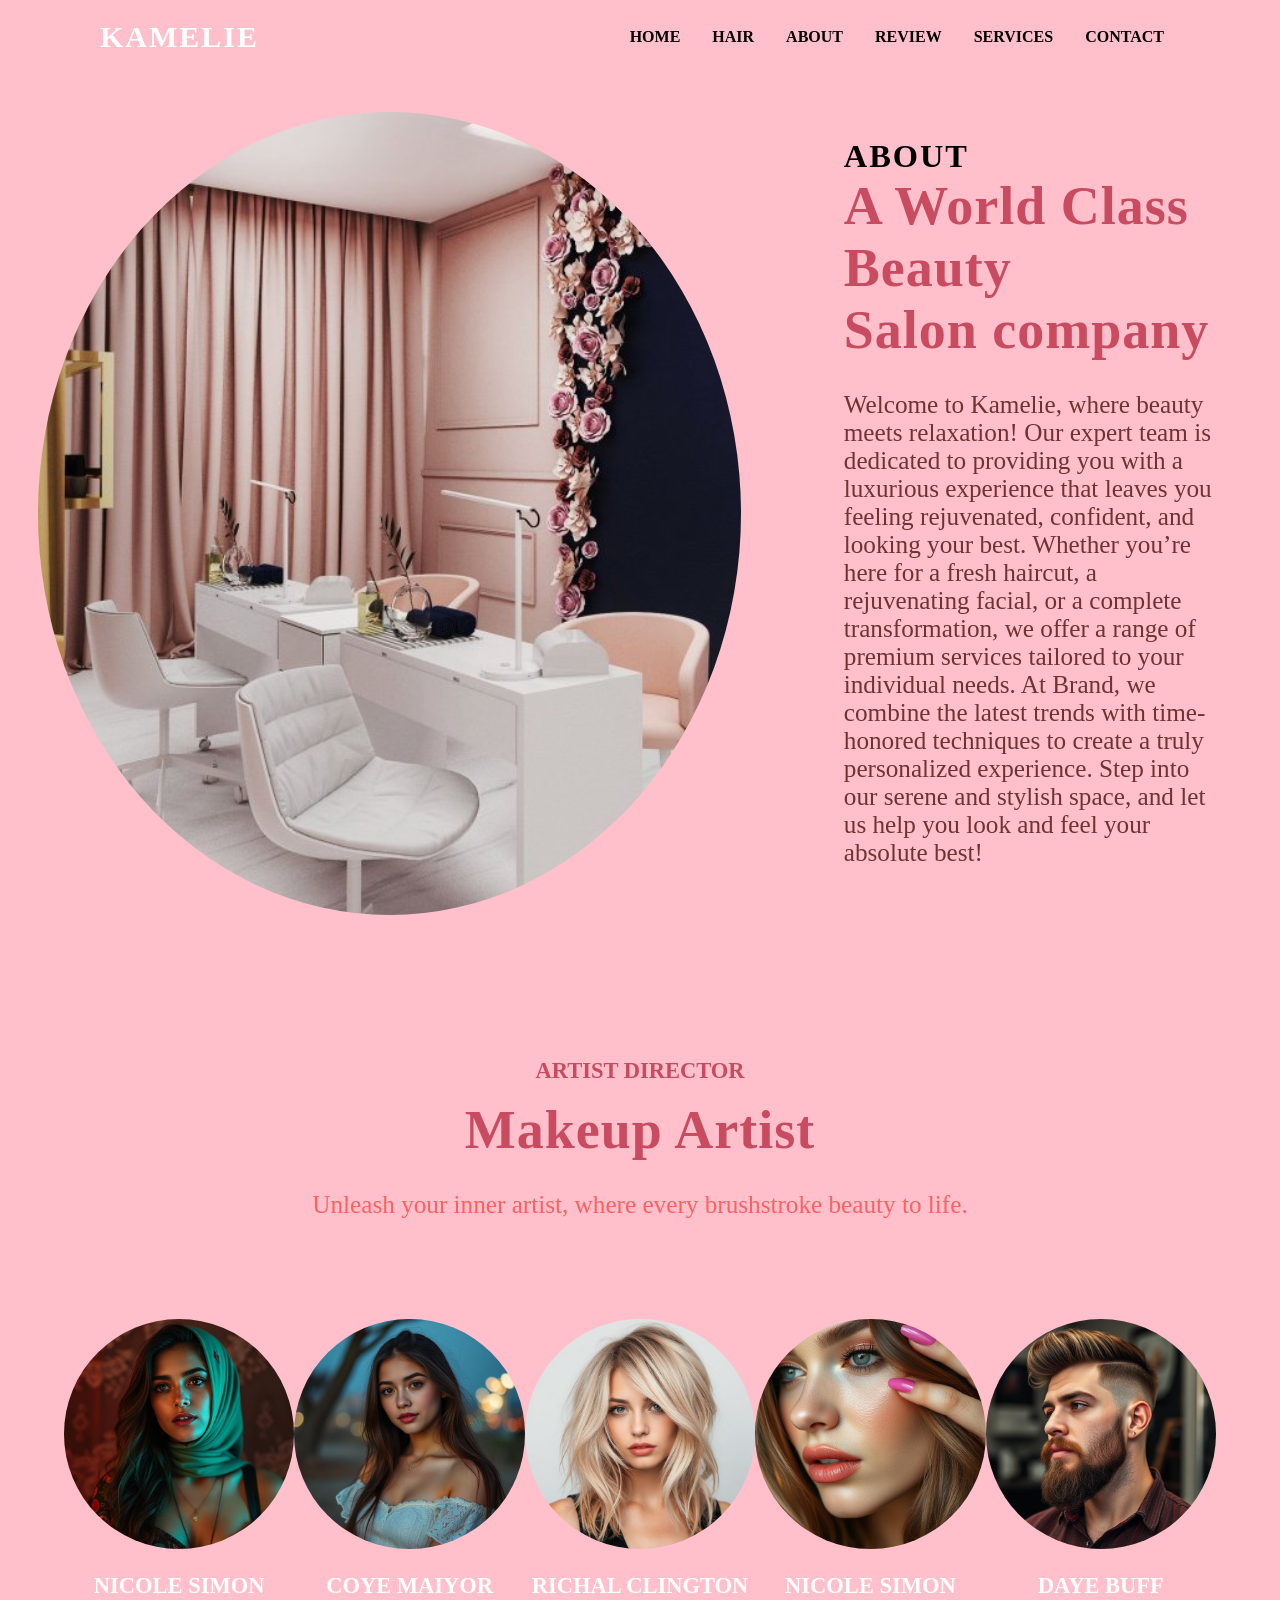
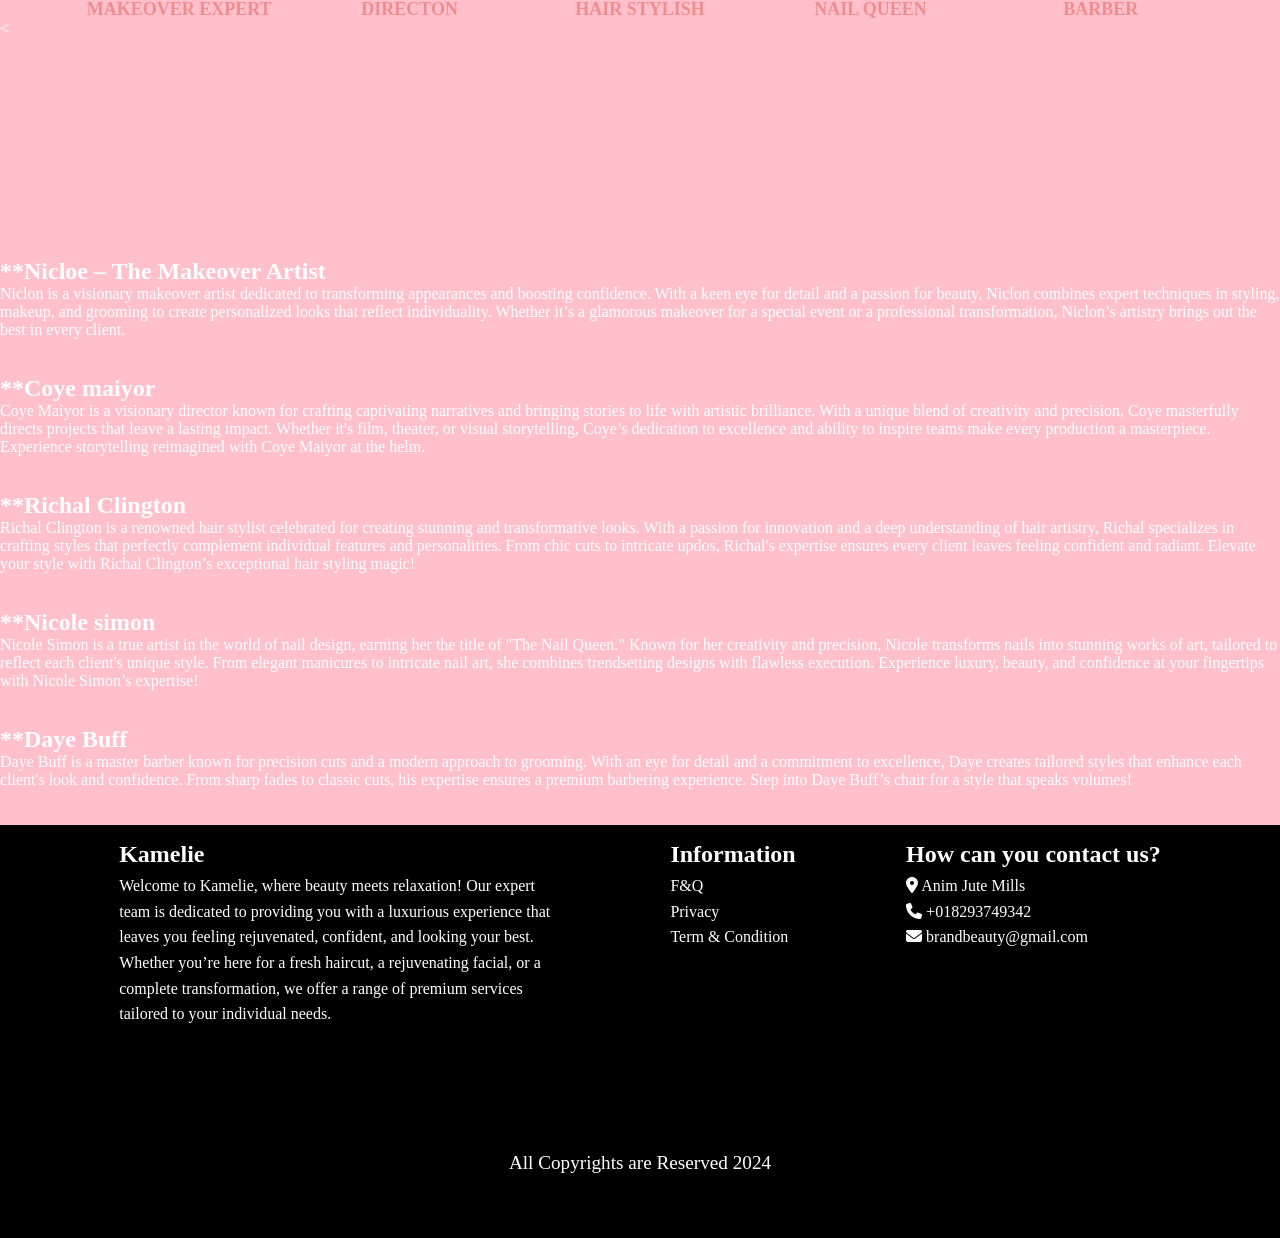
<file: about.html>
<!DOCTYPE html>
<html lang="en">

<head>
    <meta charset="UTF-8">
    <meta name="viewport" content="width=device-width, initial-scale=1.0">
    <title>About</title>
    <link rel="stylesheet" href="about.css">
    <link rel="stylesheet" href="https://cdnjs.cloudflare.com/ajax/libs/font-awesome/6.7.0/css/all.min.css">
</head>

<body>
    <main>
        <header>
            <div id="fixed">
                <a href="#" class="brand">Kamelie</a>
                <div class="menu">
                    <div class="btn">
                        <i class="fas fa-times close-btn"></i>
                    </div>
                    <a class="#" href="index.html">HOME</a>
                    <a class="#" href="hair.html">HAIR</a>
                 <a class="#" href="about.html">ABOUT</a>
                <a class="#" href="Gallery.html">REVIEW</a>
                <a class="#" href="service.html">SERVICES</a>
                 <a class="#" href="contact.html">CONTACT</a>

                </div>
                <div class="btn">
                    <i class="fas fa-bars menu-btn"></i>
                </div>
            </div>
        </header>

        <section>

            <div id="container">

                <!-- <div id="ab">About</div> -->

                <div id="about">
                    <div id="img_sec">
                        <img id="hair_style" src="iner.png" alt="hair-stylist">
                    </div>
                    <div id="text_sec">
                        <h3>About</h3>
                        <h1>A World Class Beauty <br>Salon company</h1>
                        <p>Welcome to Kamelie, where beauty meets relaxation! Our expert team is dedicated to providing
                             you with a luxurious experience that leaves you feeling rejuvenated, confident, and looking your best. 
                             Whether you’re here for a fresh haircut, a rejuvenating facial, or a complete transformation, 
                             we offer a range of premium services tailored to your individual needs. At Brand,
                              we combine the latest trends with time-honored techniques to create a truly personalized experience. 
                              Step into our serene and stylish space, and let us help you look and feel your absolute best!</p>
    
                    </div>
                </div>

                <div id="artist">
                    <div class="text_section">
                        <h3>Artist Director</h3>
                        <h1>Makeup Artist</h1>
                        <p>Unleash your inner artist, where every brushstroke beauty to life.</p>
                    </div>
                    <div class="img_section">
                        <div class="inner">
                            <img src="makeover.png" alt="">
                            <h1>Nicole simon</h1>
                            <h3>Makeover expert</h3>
                        </div>
                        <div class="inner">
                            <img src="dir.png" alt="">
                            <h1>Coye maiyor</h1>
                            <h3>Directon</h3>
                        </div>
                        <div class="inner">
                            <img src="hr.png" alt="">
                            <h1>Richal Clington</h1>
                            <h3>Hair stylish</h3>
                        </div>
                        <div class="inner">
                            <img src="nail.png" alt="">
                            <h1>Nicole simon</h1>
                            <h3>Nail Queen</h3>
                        </div>
                        <div class="inner">
                            <img src="brbr.png" alt="">
                            <h1>Daye Buff</h1>
                            <h3>Barber</h3>
                        </div>
                    </div>
                    <
                    
                </div>
            </div>


        </section>
        <section>
         <div>

             <h1>**Nicloe – The Makeover Artist</h1>
                    <p>Niclon is a visionary makeover artist dedicated to transforming appearances and boosting confidence. With a keen eye for detail and a passion for beauty, Niclon combines expert techniques in styling, makeup, and grooming to create personalized looks that reflect individuality. Whether it’s a glamorous makeover for a special event or a professional transformation, Niclon’s artistry brings out the best in every client. 
                    </p>
         </div>
         <br><br>
         <div>
            <h1>**Coye maiyor</h1>
            <p>Coye Maiyor is a visionary director known for crafting captivating narratives and bringing stories to life with artistic brilliance. With a unique blend of creativity and precision, Coye masterfully directs projects that leave a lasting impact. Whether it's film, theater, or visual storytelling, Coye’s dedication to excellence and ability to inspire teams make every production a masterpiece. Experience storytelling reimagined with Coye Maiyor at the helm.</p>
         </div>
<br><br>
        <div>
            <h1>**Richal Clington</h1>
            <p>Richal Clington is a renowned hair stylist celebrated for creating stunning and transformative looks. With a passion for innovation and a deep understanding of hair artistry, Richal specializes in crafting styles that perfectly complement individual features and personalities. From chic cuts to intricate updos, Richal's expertise ensures every client leaves feeling confident and radiant. Elevate your style with Richal Clington’s exceptional hair styling magic!</p>
         </div>
         <br><br>
         <div>
            <h1>**Nicole simon</h1>
            <p>Nicole Simon is a true artist in the world of nail design, earning her the title of "The Nail Queen." Known for her creativity and precision, Nicole transforms nails into stunning works of art, tailored to reflect each client's unique style. From elegant manicures to intricate nail art, she combines trendsetting designs with flawless execution. Experience luxury, beauty, and confidence at your fingertips with Nicole Simon’s expertise!</p> 
            </div>
         <br><br>
         <div>
            <h1>**Daye Buff</h1>
          <p>Daye Buff is a master barber known for precision cuts and a modern approach to grooming. With an eye for detail and a commitment to excellence, Daye creates tailored styles that enhance each client's look and confidence. From sharp fades to classic cuts, his expertise ensures a premium barbering experience. Step into Daye Buff’s chair for a style that speaks volumes!</p>
            </div>
         <br><br>
         


        </section>
    </main>


    <!-- <br><br><br><br><br><br><br><br><br><br><br><br>
     <br><br><br><br><br><br><br><br><br><br><br><br>
    <br><br><br><br><br><br><br><br><br><br><br><br>
     <br><br><br><br><br><br><br><br><br><br><br><br>
    <br><br><br><br><br><br><br><br><br><br><br><br>
     <br><br><br><br><br><br><br><br><br><br><br><br>
    <br><br><br><br><br><br><br><br><br><br><br><br> -->
    <footer>
        <div id="footer_box">
            <div class="footer_cols" id="first_col">
                <ul class="cols">
                    <h2>Kamelie</h2>
                    <p>Welcome to Kamelie, where beauty meets relaxation! Our expert team is dedicated to providing
                        you with a luxurious experience that leaves you feeling rejuvenated, confident, and looking your best. 
                        Whether you’re here for a fresh haircut, a rejuvenating facial, or a complete transformation, 
                        we offer a range of premium services tailored to your individual needs.</p>
                </ul>
            </div>
            <div class="footer_cols">
                <ul class="cols" id="second_col">
                    <h2>Information</h2>
                    <li><a href="#">F&Q</a></li>
                    <li><a href="#">Privacy</a></li>
                    <li><a href="#">Term & Condition</a></li>
                </ul>
            </div>
            <div class="footer_cols">
                <ul class="cols" id="third_col">
                    <h2 id="contact">How can you contact us?</h2>
                    <li><i class="fa-solid fa-location-dot"></i><a href="#"></a>&nbsp;Anim Jute Mills</li>
                    <li><i class="fa-solid fa-phone"></i><a href="#">&nbsp;+018293749342</a></li>
                    <li><i class="fa-solid fa-envelope"></i><a href="#">&nbsp;brandbeauty@gmail.com</a></li>
                </ul>
            </div>
        </div>
        <div id="copyrights">All Copyrights are Reserved 2024</div>
    </footer>
    <!-- <script src="first.js"></script> -->
</body>

</html>
</file>
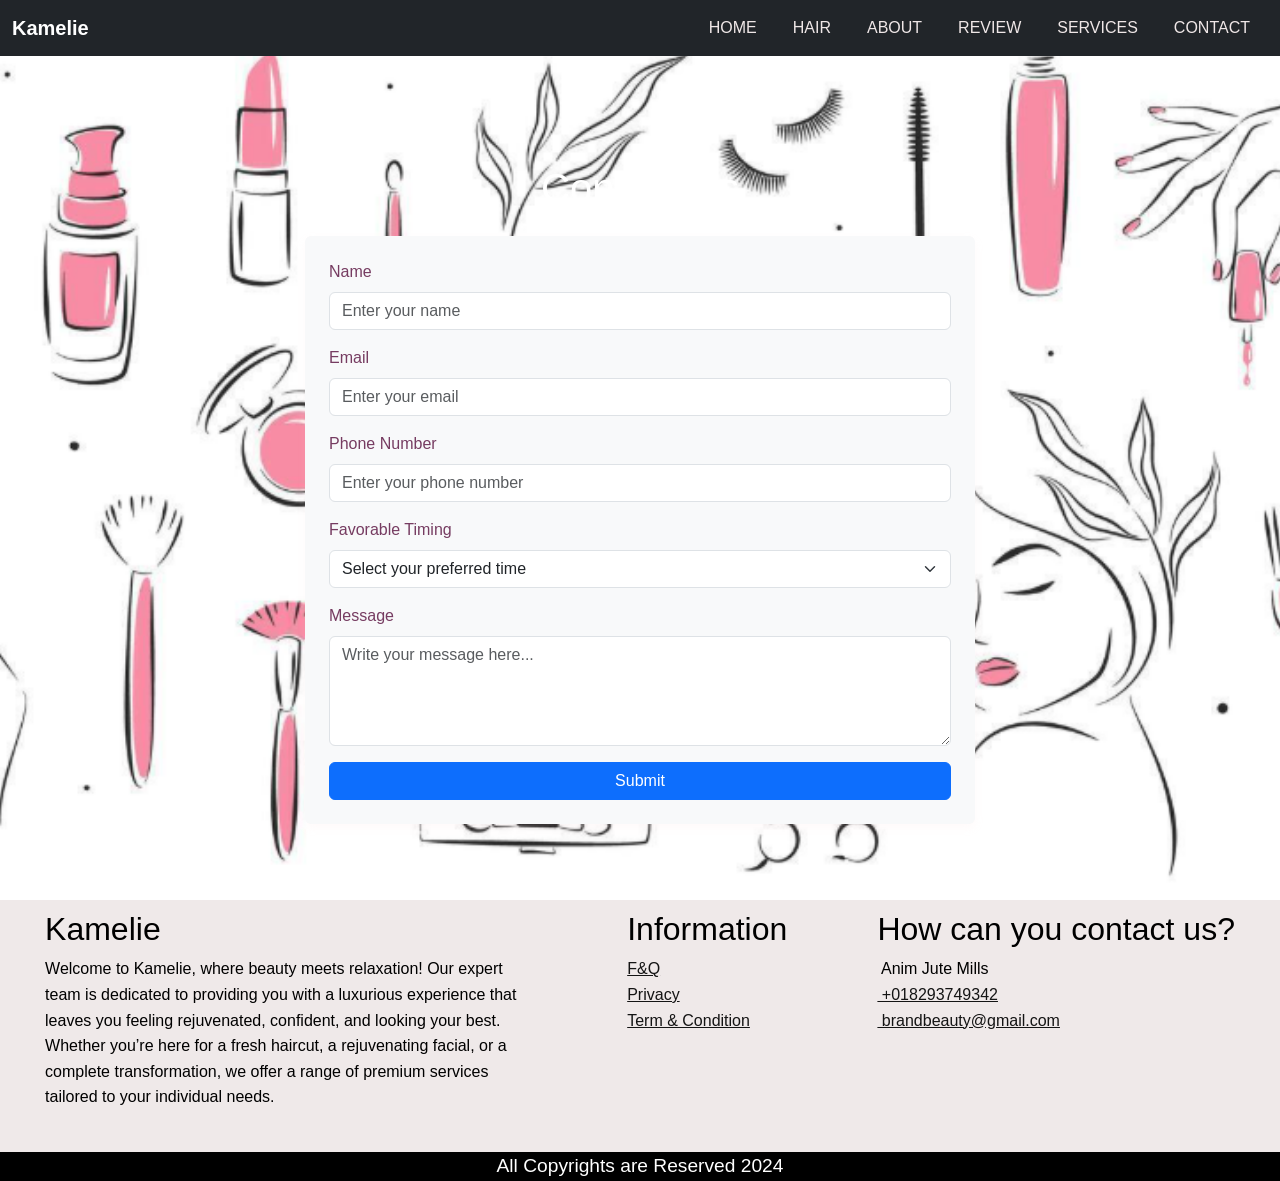
<file: cont.html>
<!DOCTYPE html>
<html lang="en">
<head>
  <meta charset="UTF-8">
  <meta name="viewport" content="width=device-width, initial-scale=1.0">
  <title>Contact Us</title>
  <link href="https://cdn.jsdelivr.net/npm/bootstrap@5.3.0/dist/css/bootstrap.min.css" rel="stylesheet">
  <link rel="stylesheet" href="cont.css">
</head>
<body>
  <!-- Navigation Bar -->
  <nav class="navbar navbar-expand-lg navbar-dark bg-dark">
    <div class="container-fluid">
      <a class="navbar-brand" href="#">Kamelie</a>
      <button class="navbar-toggler" type="button" data-bs-toggle="collapse" data-bs-target="#navbarNav" aria-controls="navbarNav" aria-expanded="false" aria-label="Toggle navigation">
        <span class="navbar-toggler-icon"></span>
      </button>
      <div class="collapse navbar-collapse" id="navbarNav">
        <ul class="navbar-nav ms-auto">
          <li class="nav-item">
          <a class="nav-link" href="index.html">HOME</a>
          </li>
          <li>
               <a class="nav-link" href="hair.html">HAIR</a>
               </li>
               <li>
                 <a class="nav-link" href="about.html">ABOUT</a>
                 </li>
                 <li>
                <a class="nav-link" href="Gallery.html">REVIEW</a>
                </li>
                <li>
                <a class="nav-link" href="service.html">SERVICES</a>
                </li>
                <li>
                 <a class="nav-link" href="cont.html">CONTACT</a>
          </li>
        </ul>
      </div>
    </div>
  </nav>
  <!-- Contact Form Section -->
  <div class="contact-section">
    <div class="container mt-5">
      <h1 class="text-center mb-4 text-white">Contact Us</h1>
      <form id="contactForm" class="bg-light p-4 rounded">
        <div class="mb-3">
          <label for="name" class="form-label">Name</label>
          <input type="text" class="form-control" id="name" placeholder="Enter your name" required>
        </div>
        <div class="mb-3">
          <label for="email" class="form-label">Email</label>
          <input type="email" class="form-control" id="email" placeholder="Enter your email" required>
        </div>
        <div class="mb-3">
          <label for="phone" class="form-label">Phone Number</label>
          <input type="tel" class="form-control" id="phone" placeholder="Enter your phone number" required>
        </div>
        <div class="mb-3">
          <label for="timing" class="form-label">Favorable Timing</label>
          <select class="form-select" id="timing" required>
            <option value="" disabled selected>Select your preferred time</option>
            <option value="Morning">Morning</option>
            <option value="Afternoon">Afternoon</option>
            <option value="Evening">Evening</option>
          </select>
        </div>
        <div class="mb-3">
          <label for="message" class="form-label">Message</label>
          <textarea class="form-control" id="message" rows="4" placeholder="Write your message here..." required></textarea>
        </div>
        <button type="submit" class="btn btn-primary w-100">Submit</button>
      </form>
      <div id="responseMessage" class="mt-3"></div>
    </div>
  </div>
  <footer>
        <div id="footer_box">
            <div class="footer_cols" id="first_col">
                <ul class="cols">
                    <h2>Kamelie</h2>
                    <p>Welcome to Kamelie, where beauty meets relaxation! Our expert team is dedicated to providing
                        you with a luxurious experience that leaves you feeling rejuvenated, confident, and looking your best. 
                        Whether you’re here for a fresh haircut, a rejuvenating facial, or a complete transformation, 
                        we offer a range of premium services tailored to your individual needs.</p>
                </ul>
            </div>
            <div class="footer_cols">
                <ul class="cols" id="second_col">
                    <h2>Information</h2>
                    <li><a href="#">F&Q</a></li>
                    <li><a href="#">Privacy</a></li>
                    <li><a href="#">Term & Condition</a></li>
                </ul>
            </div>
            <div class="footer_cols">
                <ul class="cols" id="third_col">
                    <h2 id="contact">How can you contact us?</h2>
                    <li><i class="fa-solid fa-location-dot"></i><a href="#"></a>&nbsp;Anim Jute Mills</li>
                    <li><i class="fa-solid fa-phone"></i><a href="#">&nbsp;+018293749342</a></li>
                    <li><i class="fa-solid fa-envelope"></i><a href="#">&nbsp;brandbeauty@gmail.com</a></li>
                </ul>
            </div>
        </div>
        <div id="copyrights">All Copyrights are Reserved 2024</div>
    </footer>


  <script src="https://cdn.jsdelivr.net/npm/bootstrap@5.3.0/dist/js/bootstrap.bundle.min.js"></script>
  <script src="script.js"></script>
</body>
</html>
</file>
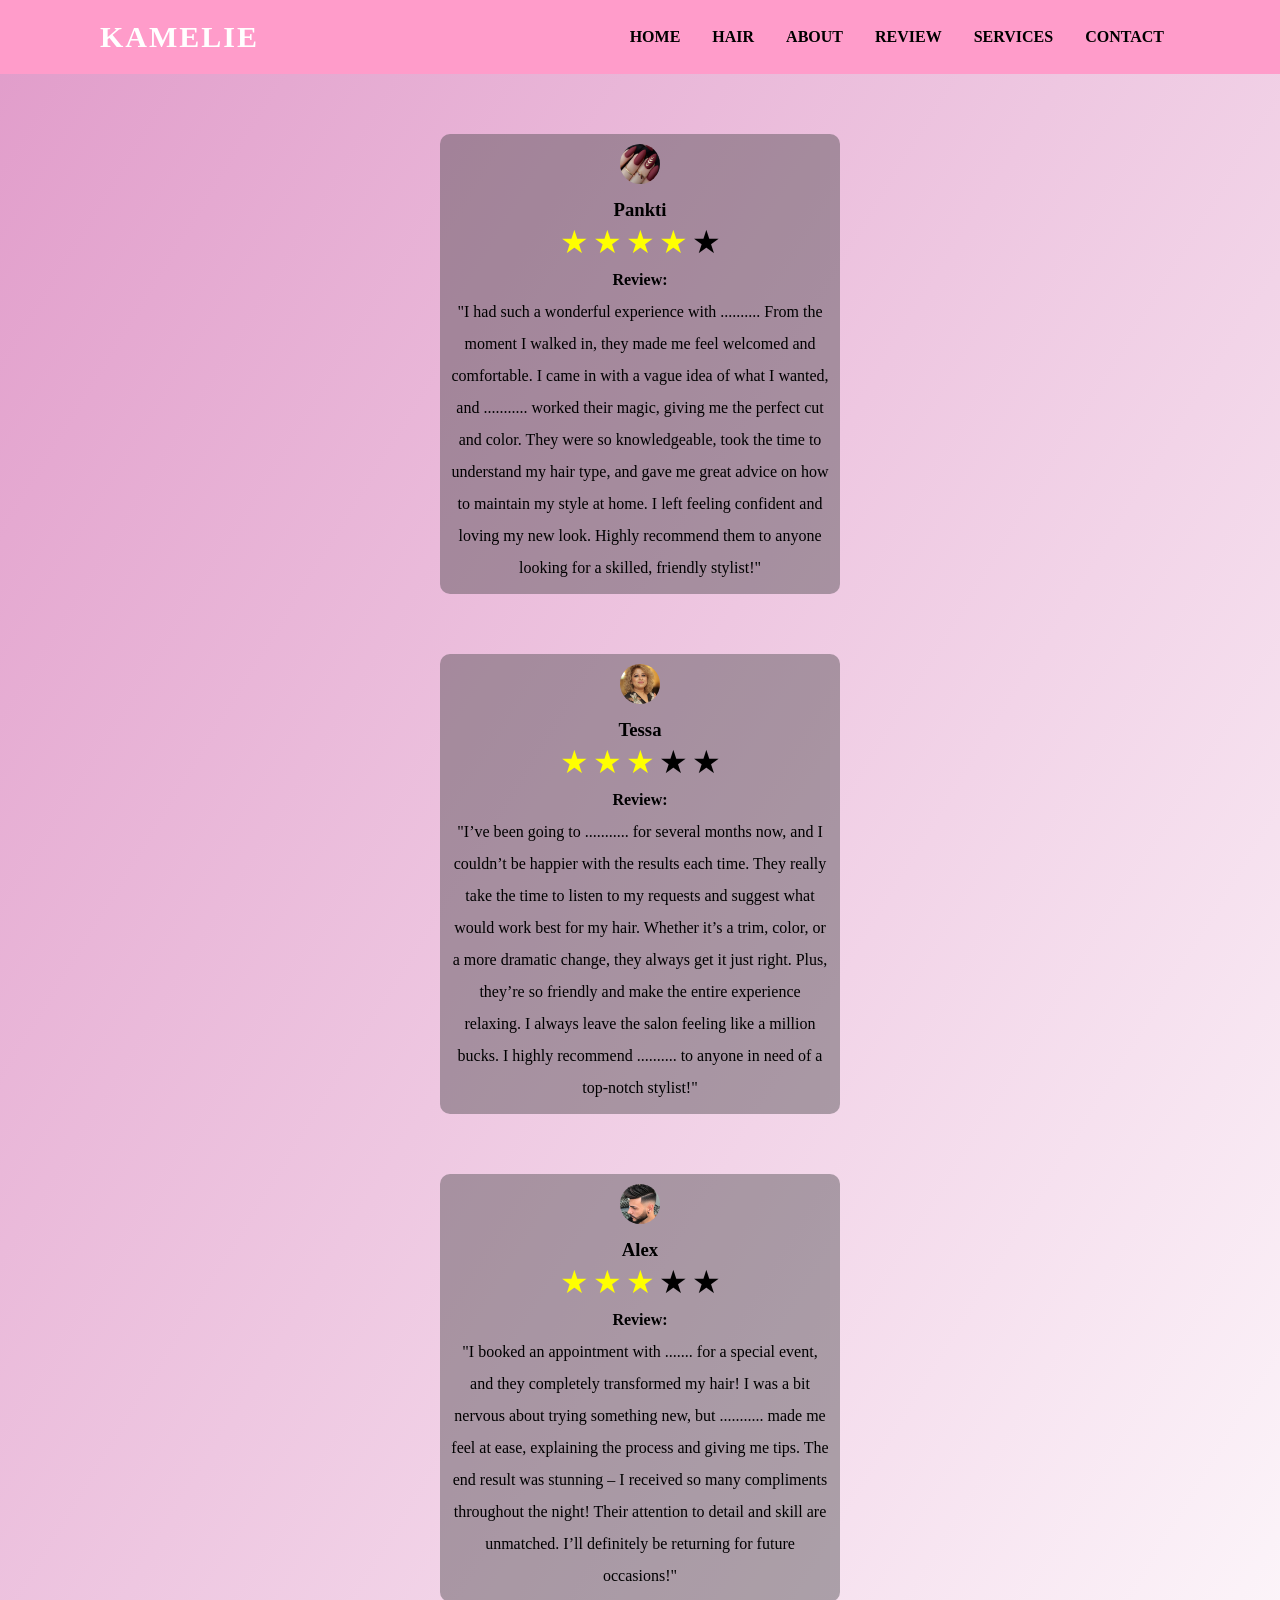
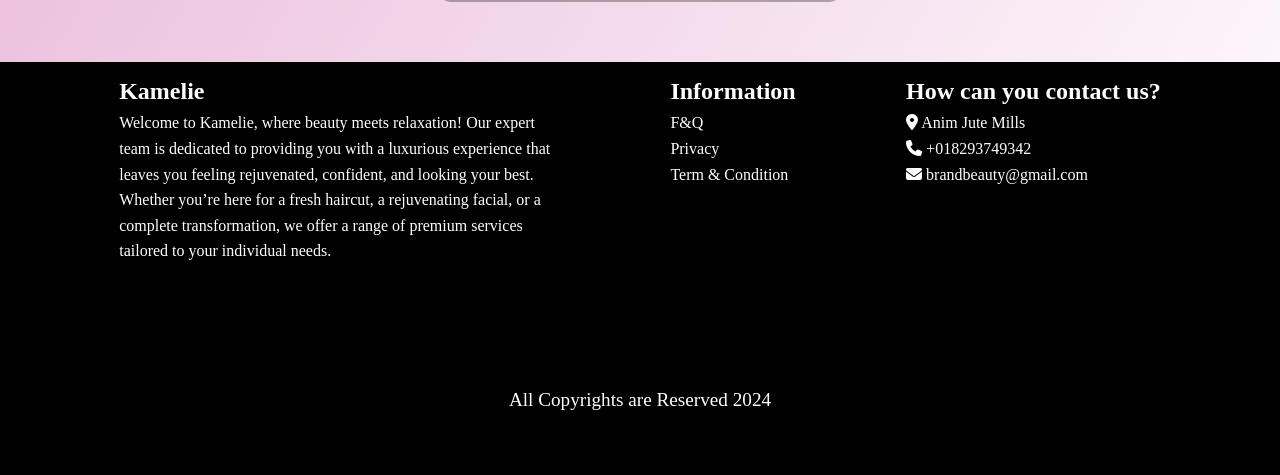
<file: Gallery.html>
<html>

<head>
    <title>
        Gallery Page
    </title>
    <link rel="stylesheet" href="gallery.css">
    <link rel="stylesheet" href="https://cdnjs.cloudflare.com/ajax/libs/font-awesome/6.7.0/css/all.min.css">
</head>

<body>
    <header>
        <div id="fixed">
            <a href="#" class="brand">Kamelie</a>
            <div class="menu">
                <div class="btn">
                    <i class="fas fa-times close-btn"></i>
                </div> 
               <a class="#" href="index.html">HOME</a>
               <a class="#" href="hair.html">HAIR</a>
                 <a class="#" href="about.html">ABOUT</a>
                <a class="#" href="Gallery.html">REVIEW</a>
                <a class="#" href="service.html">SERVICES</a>
                 <a class="#" href="cont.html">CONTACT</a>
            </div>
            <div class="btn">
                <i class="fas fa-bars menu-btn"></i>
            </div>
        </div>
    </header>

   
       <section>
            <div>
                <div class="cards1">
                    <div><img src="nire.png" alt=""></div>
                    <h3>Pankti</h3>
                    <div>
                        <span style="font-size:200%;color:yellow;">★</span>
                        <span style="font-size:200%;color:yellow;">★</span>
                        <span style="font-size:200%;color:yellow;">★</span>
                        <span style="font-size:200%;color:yellow;">★</span>
                        <span style="font-size:200%;">★</span>
                    </div>
                    <div>
                        <h4>Review:</h4>
                        <p>"I had such a wonderful experience with .......... From the moment I walked in,
                            they made me feel welcomed and comfortable. 
                            I came in with a vague idea of what I wanted, and ........... worked their magic, giving me the 
                            perfect cut and color. They were so knowledgeable, took the time to understand my hair type, 
                            and gave me great advice on how to maintain my style at home. I left feeling confident and loving my new look. 
                            Highly recommend them to anyone looking for a skilled, friendly stylist!"</p>
                    </div>
                </div>
                <div class="cards1">
                    <div><img src="al.png" alt=""></div>
                    <h3>Tessa</h3>
                    <div>
                        <span style="font-size:200%;color:yellow;">★</span>
                        <span style="font-size:200%;color:yellow;">★</span>
                        <span style="font-size:200%;color:yellow;">★</span>
                        <span style="font-size:200%;">★</span>
                        <span style="font-size:200%;">★</span>
                    </div>
                    <div>
                        <h4>Review:</h4>
                        <p>"I’ve been going to ........... for several months now, and I couldn’t be happier with the results each time.
                             They really take the time to listen to my requests and suggest what would work best for my hair. 
                             Whether it’s a trim, color, or a more dramatic change, they always get it just right. Plus,
                              they’re so friendly and make the entire experience relaxing. I always leave the salon feeling like a million bucks. 
                              I highly recommend .......... to anyone in need of a top-notch stylist!"</p>
                    </div>
                </div>
                <div class="cards1">
                    <div><img src="ryan.png" alt=""></div>
                    <h3>Alex</h3>
                    <div>
                        <span style="font-size:200%;color:yellow;">★</span>
                        <span style="font-size:200%;color:yellow;">★</span>
                        <span style="font-size:200%;color:yellow;">★</span>
                        <span style="font-size:200%;">★</span>
                        <span style="font-size:200%;">★</span>
                    </div>
                    <div>
                        <h4>Review:</h4>
                        <p>"I booked an appointment with ....... for a special event, and they completely transformed my hair!
                             I was a bit nervous about trying something new, but ........... made me feel at ease, explaining 
                             the process and giving me tips. The end result was stunning – I received so many compliments throughout 
                             the night! Their attention to detail and skill are unmatched. I’ll definitely be returning for future occasions!"</p>
                    </div>
                </div>
            </div>
        </section>




    <footer>
        <div id="footer_box">
            <div class="footer_cols" id="first_col">
                <ul class="cols">
                    <h2>Kamelie</h2>
                    <p>Welcome to Kamelie, where beauty meets relaxation! Our expert team is dedicated to providing
                        you with a luxurious experience that leaves you feeling rejuvenated, confident, and looking your best. 
                        Whether you’re here for a fresh haircut, a rejuvenating facial, or a complete transformation, 
                        we offer a range of premium services tailored to your individual needs.</p>
                </ul>
            </div>
            <div class="footer_cols">
                <ul class="cols" id="second_col">
                    <h2>Information</h2>
                    <li><a href="#">F&Q</a></li>
                    <li><a href="#">Privacy</a></li>
                    <li><a href="#">Term & Condition</a></li>
                </ul>
            </div>
            <div class="footer_cols">
                <ul class="cols" id="third_col">
                    <h2 id="contact">How can you contact us?</h2>
                    <li><i class="fa-solid fa-location-dot"></i><a href="#"></a>&nbsp;Anim Jute Mills</li>
                    <li><i class="fa-solid fa-phone"></i><a href="#">&nbsp;+018293749342</a></li>
                    <li><i class="fa-solid fa-envelope"></i><a href="#">&nbsp;brandbeauty@gmail.com</a></li>
                </ul>
            </div>
        </div>
        <div id="copyrights">All Copyrights are Reserved 2024</div>
    </footer>
    <!-- <script src="first.js"></script> -->
</body>

</html>
</file>
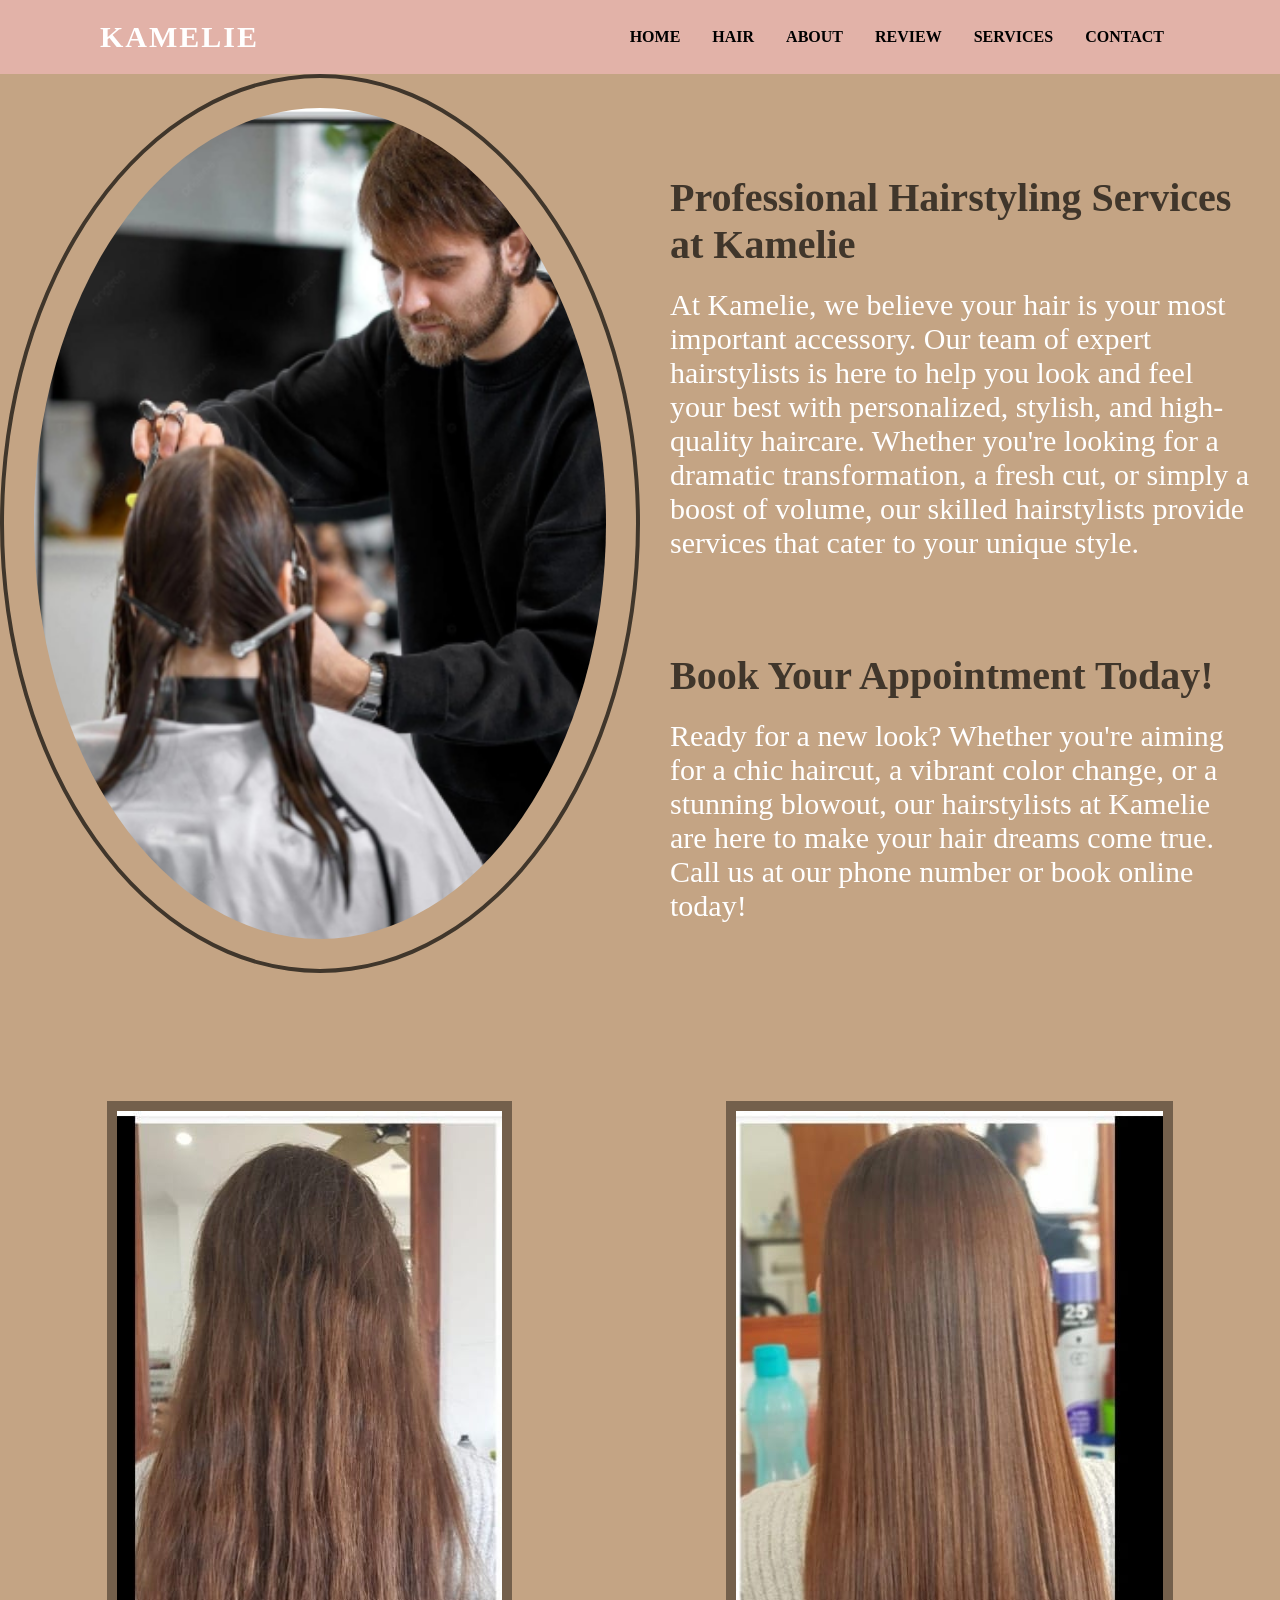
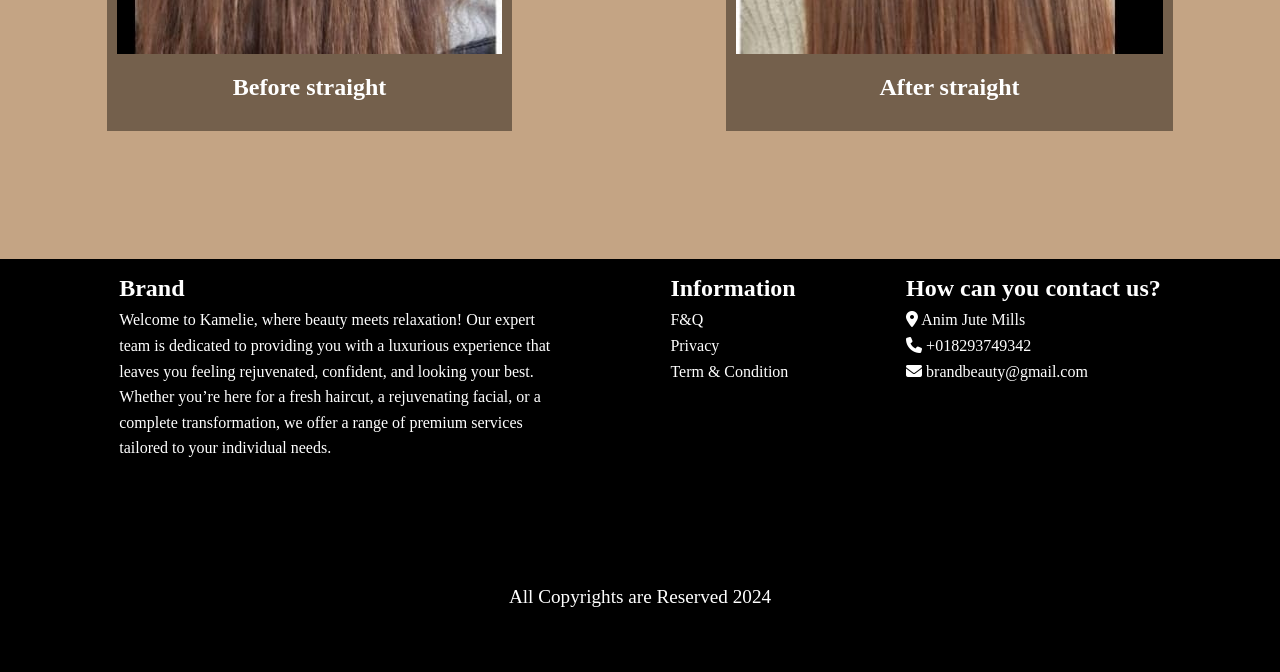
<file: hair.html>
<html>
    <head>
        <title>
            Hair Page
        </title>
        <link rel="stylesheet" href="hair.css">
        <link rel="stylesheet" href="https://cdnjs.cloudflare.com/ajax/libs/font-awesome/6.7.0/css/all.min.css">
    </head>

    <body>
        <header>
            <div id="fixed">
                <a href="#" class="brand">Kamelie</a>
                <div class="menu">
                    <div class="btn">
                        <i class="fas fa-times close-btn"></i>
                    </div>
                   <a class="" href="index.html">HOME</a>
                <a class="#" href="hair.html">HAIR</a>
                 <a class="#" href="about.html">ABOUT</a>
                <a class="#" href="Gallery.html">REVIEW</a>
                <a class="#" href="service.html" >SERVICES</a>
                 <a class="#" href="cont.html">CONTACT</a>

                </div>
                <div class="btn">
                    <i class="fas fa-bars menu-btn"></i>
                </div>
            </div>
        </header>

        <section>
            <div id="circular">
                <img class="cirular_item" id="circular_img" src="mi.png" alt="">
                <div class="cirular_item" id="circular_text">
                    <h3>Professional Hairstyling Services at Kamelie</h3>
                    <p>At Kamelie, we believe your hair is your most important accessory.
                        Our team of expert hairstylists is here to help you look and feel your best with personalized, stylish,
                        and high-quality haircare. Whether you're looking for a dramatic transformation, a fresh cut,
                        or simply a boost of volume, our skilled hairstylists provide services that cater to your unique style.</p>
                    <br>
                    <br>
                    <br>
                    <br>
                    <h3>Book Your Appointment Today!</h3>
                    <p>Ready for a new look? Whether you're aiming for a chic haircut, a vibrant color change,
                        or a stunning blowout, our hairstylists at Kamelie are here to make your
                        hair dreams come true. Call us at our phone number or book online today!</p>
                </div>
            </div>
            <div id="rectangle">
                <div class="images">
                    <img src="br.jpg" alt="">
                    <h1>Before straight</h1>
                </div>
                <div class="images">
                    <img src="af.jpg" alt="">
                    <h1>After straight</h1>
                </div>
            </div>
        </section>


        <footer>
            <div id="footer_box">
                <div class="footer_cols" id="first_col">
                    <ul class="cols">
                        <h2>Brand</h2>
                        <p>Welcome to Kamelie, where beauty meets relaxation! Our expert team is dedicated to providing
                            you with a luxurious experience that leaves you feeling rejuvenated, confident, and looking your best. 
                            Whether you’re here for a fresh haircut, a rejuvenating facial, or a complete transformation, 
                            we offer a range of premium services tailored to your individual needs.</p>
                    </ul>
                </div>
                <div class="footer_cols">
                    <ul class="cols" id="second_col">
                        <h2>Information</h2>
                        <li><a href="#">F&Q</a></li>
                        <li><a href="#">Privacy</a></li>
                        <li><a href="#">Term & Condition</a></li>
                    </ul>
                </div>
                <div class="footer_cols">
                    <ul class="cols" id="third_col">
                        <h2 id="contact">How can you contact us?</h2>
                        <li><i class="fa-solid fa-location-dot"></i><a href="#"></a>&nbsp;Anim Jute Mills</li>
                        <li><i class="fa-solid fa-phone"></i><a href="#">&nbsp;+018293749342</a></li>
                        <li><i class="fa-solid fa-envelope"></i><a href="#">&nbsp;brandbeauty@gmail.com</a></li>
                    </ul>
                </div>
            </div>
            <div id="copyrights">All Copyrights are Reserved 2024</div>
        </footer>
        <!-- <script src="first.js"></script> -->
    </body>
</html>
</file>
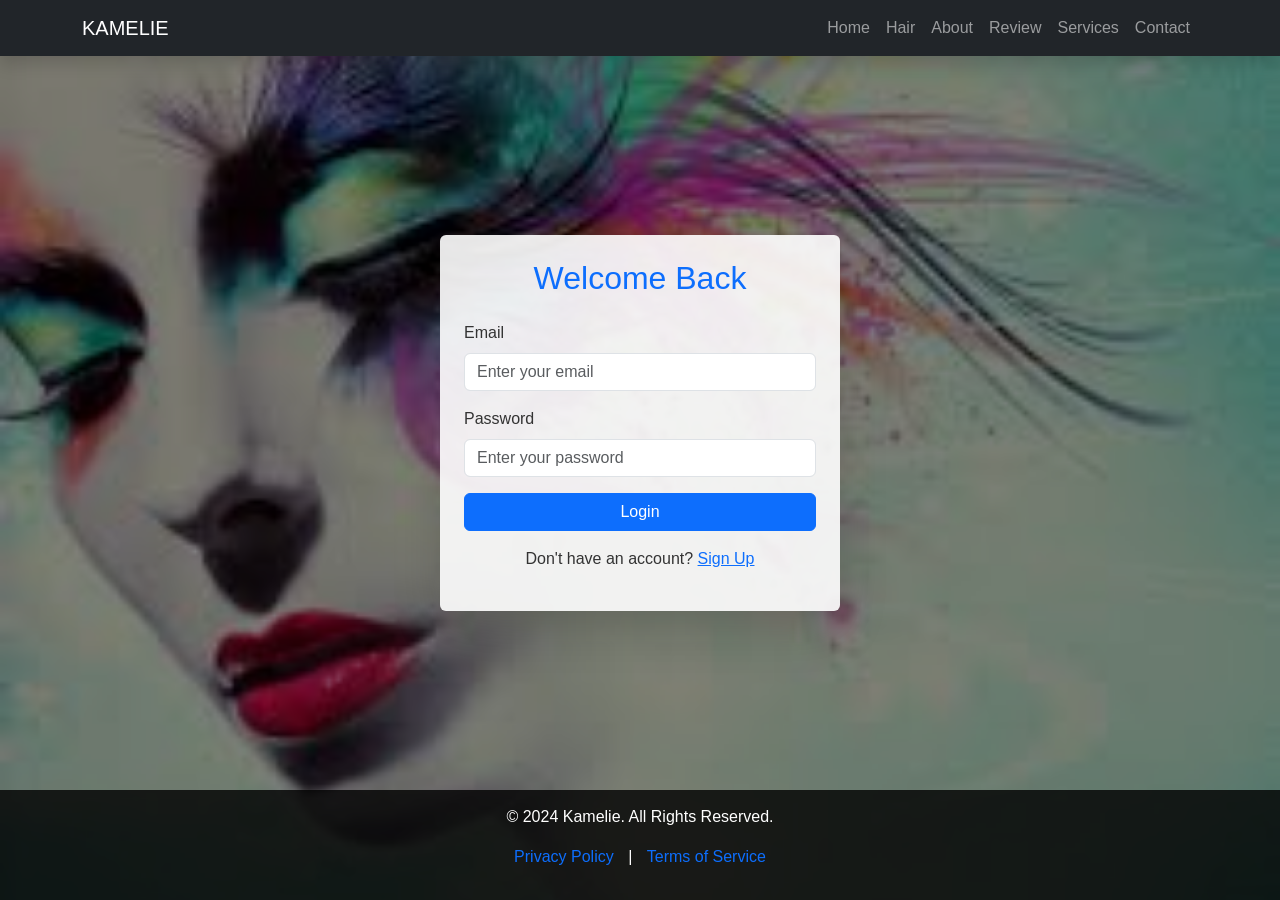
<file: login.html>
<!DOCTYPE html>
<html lang="en">
<head>
  <meta charset="UTF-8">
  <meta name="viewport" content="width=device-width, initial-scale=1.0">
  <title>Login Page</title>
  <!-- Bootstrap CSS -->
  <link href="https://cdn.jsdelivr.net/npm/bootstrap@5.3.0-alpha1/dist/css/bootstrap.min.css" rel="stylesheet">
  <!-- Custom CSS -->
  <link rel="stylesheet" href="login.css">
</head>
<body>
  <!-- Navbar -->
  <nav class="navbar navbar-expand-lg navbar-dark bg-dark shadow">
    <div class="container">
      <a class="navbar-brand" href="#">KAMELIE</a>
      <button class="navbar-toggler" type="button" data-bs-toggle="collapse" data-bs-target="#navbarNav" aria-controls="navbarNav" aria-expanded="false" aria-label="Toggle navigation">
        <span class="navbar-toggler-icon"></span>
      </button>
      <div class="collapse navbar-collapse" id="navbarNav">
        <ul class="navbar-nav ms-auto">
           <li class="nav-item"><a class="nav-link" href="index.html">Home</a></li>
          <li class="nav-item"><a class="nav-link" href="hair.html">Hair</a></li>

          <li class="nav-item"><a class="nav-link" href="about.html">About</a></li>
          <li class="nav-item"><a class="nav-link" href="Gallery.html">Review</a></li>

          <li class="nav-item"><a class="nav-link" href="service.html">Services</a></li>
          <li class="nav-item"><a class="nav-link" href="cont.html">Contact</a></li>
        </ul>
      </div>
    </div>
  </nav>

  <!-- Login Form -->
  <div class="login-container">
    <div class="card p-4 shadow-lg rounded form-card">
      <h2 class="text-center mb-4 text-primary">Welcome Back</h2>
      <form id="login-form">
        <!-- Email -->
        <div class="mb-3">
          <label for="email" class="form-label">Email</label>
          <input type="email" id="email" name="email" class="form-control" placeholder="Enter your email" required>
        </div>
        <!-- Password -->
        <div class="mb-3">
          <label for="password" class="form-label">Password</label>
          <input type="password" id="password" name="password" class="form-control" placeholder="Enter your password" required>
        </div>
        <!-- Submit Button -->
        <button type="submit" class="btn btn-primary w-100">Login</button>
      </form>
      <!-- Sign-Up Link -->
      <div class="text-center mt-3">
        <p>Don't have an account? <a href="signup.html" class="text-primary">Sign Up</a></p>
      </div>
    </div>
  </div>

  <!-- Footer -->
  <footer class="footer text-center">
    <div class="container">
      <p>&copy; 2024 Kamelie. All Rights Reserved.</p>
      <p><a href="#">Privacy Policy</a> | <a href="#">Terms of Service</a></p>
    </div>
  </footer>

  <!-- Bootstrap JS -->
  <script src="https://cdn.jsdelivr.net/npm/@popperjs/core@2.11.6/dist/umd/popper.min.js"></script>
  <script src="https://cdn.jsdelivr.net/npm/bootstrap@5.3.0-alpha1/dist/js/bootstrap.min.js"></script>
  <!-- Custom JS -->
  <script src="script.js"></script>
</body>
</html>
</file>
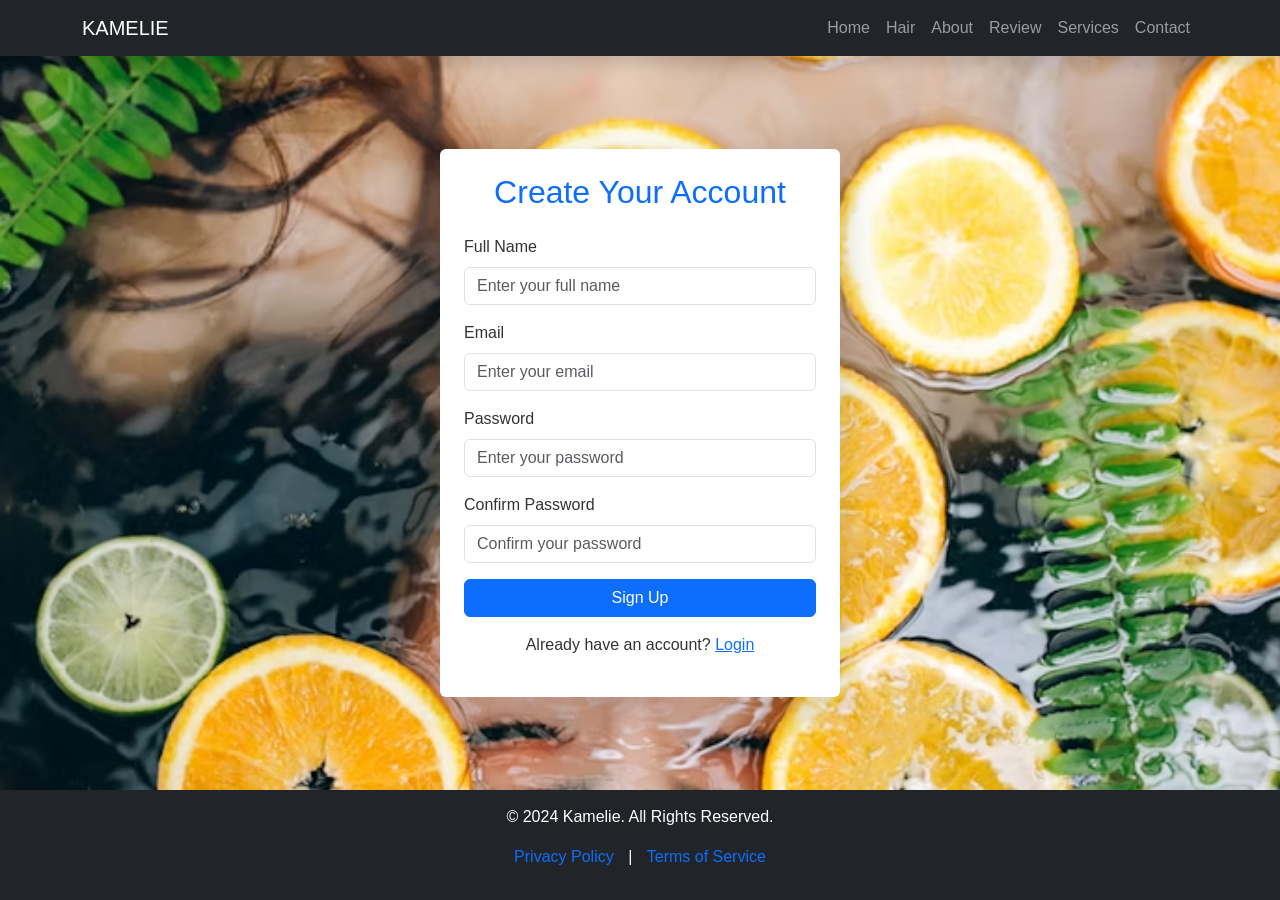
<file: signup.html>
<!DOCTYPE html>
<html lang="en">
<head>
  <meta charset="UTF-8">
  <meta name="viewport" content="width=device-width, initial-scale=1.0">
  <title>Sign Up Page</title>
  <!-- Bootstrap CSS -->
  <link href="https://cdn.jsdelivr.net/npm/bootstrap@5.3.0-alpha1/dist/css/bootstrap.min.css" rel="stylesheet">
  <!-- Custom CSS -->
  <link rel="stylesheet" href="signup.css">
</head>
<body>
  <!-- Navbar -->
  <nav class="navbar navbar-expand-lg navbar-dark bg-dark shadow">
    <div class="container">
      <a class="navbar-brand" href="#">KAMELIE</a>
      <button class="navbar-toggler" type="button" data-bs-toggle="collapse" data-bs-target="#navbarNav" aria-controls="navbarNav" aria-expanded="false" aria-label="Toggle navigation">
        <span class="navbar-toggler-icon"></span>
      </button>
      <div class="collapse navbar-collapse" id="navbarNav">
        <ul class="navbar-nav ms-auto">
          <li class="nav-item"><a class="nav-link" href="index.html">Home</a></li>
          <li class="nav-item"><a class="nav-link" href="hair.html">Hair</a></li>

          <li class="nav-item"><a class="nav-link" href="about.html">About</a></li>
          <li class="nav-item"><a class="nav-link" href="Gallery.html">Review</a></li>

          <li class="nav-item"><a class="nav-link" href="service.html">Services</a></li>
          <li class="nav-item"><a class="nav-link" href="cont.html">Contact</a></li>
        </ul>
      </div>
    </div>
  </nav>

  <!-- Sign-Up Form -->
  <div class="signup-container">
    <div class="card p-4 shadow-lg rounded form-card">
      <h2 class="text-center mb-4 text-primary">Create Your Account</h2>
      <form id="signup-form">
        <div class="mb-3">
          <label for="fullname" class="form-label">Full Name</label>
          <input type="text" id="fullname" name="fullname" class="form-control" placeholder="Enter your full name" required>
        </div>
        <div class="mb-3">
          <label for="email" class="form-label">Email</label>
          <input type="email" id="email" name="email" class="form-control" placeholder="Enter your email" required>
        </div>
        <div class="mb-3">
          <label for="password" class="form-label">Password</label>
          <input type="password" id="password" name="password" class="form-control" placeholder="Enter your password" required>
        </div>
        <div class="mb-3">
          <label for="confirm-password" class="form-label">Confirm Password</label>
          <input type="password" id="confirm-password" name="confirm-password" class="form-control" placeholder="Confirm your password" required>
        </div>
        <button type="submit" class="btn btn-primary w-100">Sign Up</button>
      </form>
      <div class="text-center mt-3">
        <p>Already have an account? <a href="login.html" class="text-primary">Login</a></p>
      </div>
    </div>
  </div>

  <!-- Footer -->
  <footer class="footer text-center">
    <div class="container">
      <p>&copy; 2024 Kamelie. All Rights Reserved.</p>
      <p><a href="#">Privacy Policy</a> | <a href="#">Terms of Service</a></p>
    </div>
  </footer>

  <!-- Bootstrap JS -->
  <script src="https://cdn.jsdelivr.net/npm/@popperjs/core@2.11.6/dist/umd/popper.min.js"></script>
  <script src="https://cdn.jsdelivr.net/npm/bootstrap@5.3.0-alpha1/dist/js/bootstrap.min.js"></script>
  <!-- Custom JS -->
  <script src="script1.js"></script>
</body>
</html>
</file>
<file: about.css>
* {
    margin: 0;
    padding: 0;
    box-sizing: border-box;
}

a{
    text-decoration: none;
}

body {
    background: pink;
    color: white;
}



/*header*/
header{
    position:sticky;
    top: 0;
    left: 0;
}

#fixed{
    background-color: rgba(255, 192, 203, 0.5);
    color: white;
    display: flex;
    padding: 20px 100px;
    justify-content: space-between;
}

#fixed {
    z-index: 900;
}

.brand{
    color: #fff;
    font-size: 30px;
    font-weight: 700;
    text-transform: uppercase;
    text-decoration: none;
    letter-spacing: 2px;
    align-self: center;
}

.menu{
    align-items: center;
    width: fit-content;
    display: flex;
    justify-content: space-evenly;
}
.menu a{
    color: black;
    text-decoration: none;
    font-size: 16px;
    font-weight: 900;
    padding: 0px 16px;
    border-radius: 20px;
    transition: 0.3s;
    transition-property: color;
}

header .menu a:hover {
    color: #000;
    background-color: rgba(255, 255, 255, 0.7);
    padding: 8px 16px;
    margin: 0px;
}

.btn {
    color: #000;
    font-size: 25px;
    cursor: pointer;
    display: none;
} 





/*section*/

#container{
    background-color: pink;
    width: 100%;
}



#ab{
    color: black;
    font-size: 27px;
    font-weight: bolder;
    padding: 10px 5%;
}




#about{
    display: flex;
    justify-content: space-between;
    
}
 

#img_sec{
    padding: 3%;
 
}

#hair_style{
    border-radius: 50%;
    

}


#text_sec{
    padding: 5%;
}

#text_sec h3{
    font-size: 3.6vmin;
    letter-spacing: 2px;
    color:black;
    text-transform: uppercase;
}
#text_sec h1{
    font-size: 6vmin;
    letter-spacing: 1px;
    font-weight: 600;
    color:rgb(201, 75, 96);
    padding-bottom: 30px;
}

#text_sec p{
    font-size: 2.8vmin;
    color:rgb(110, 52, 52)
}



#artist{
    width: 100%;
    height: 100vh;
}

.text_section{
    width: 60%;
    margin: 0 auto;
    display: flex;
    align-items: center;
    justify-content: center;
    flex-direction: column;
    padding: 100px 0; 
}

.text_section h3{
    font-size: 2.5vmin;
    text-transform: uppercase;
    color: rgb(201, 75, 96);
    padding-bottom: 15px;
}

.text_section h1{
    font-size: 6vmin;
    letter-spacing: 1px;
    font-weight: 600;
    color: rgb(201, 75, 96);
    padding-bottom: 30px;
}

.text_section p{
    font-size: 2.8vmin;
    color:rgb(248, 98, 98);
}

.img_section{
    width: 90%;
    margin: 0 auto;
    display: flex;
    justify-content: center;
}

.img_section .inner{
    width: 100%;
    text-align: center;
}

.img_section .inner img{
    width:250px;
    max-width: 100%;
    border-radius: 50%;
}

.inner img:hover{
    width:300px;
    transition: 1s;
    border: 5px solid #f18c8e;
}

.img_section .inner h1{
    font-size: 2.5vmin;
    padding-top: 20px;
    text-transform: uppercase;
}

.img_section .inner h3{
    font-size: 2vmin;
    text-transform: uppercase;
    color: #f18c8e;
}





/*footer*/

footer{
    background-color: black;
    color: white;
    align-items: center;
    padding-left: 5%;
    padding-right: 5%;
    padding-bottom: 5%;
}

#footer_box{
    display: flex;
    justify-content: space-around;
}

#footer_box a{
    color: white;
}

.footer_cols ul{
    list-style: none;
}

#first_col{
    width: 40%;
}

#second_col{
    width: fit-content;
}

#third_col{
    width: fit-content;
}

.cols{
    padding: 10px;
    line-height: 1.6;
}

#copyrights{
    font-size: larger;
    display: flex;
    justify-content: center;
    padding-top: 10%;
}
</file>
<file: cont.css>
/* Background Image */
body {
  margin: 0;
  padding: 0;
  font-family: Arial, Helvetica, sans-serif;
  background: url(cover.png) no-repeat center center fixed;
  background-size: cover;
  color: #763c61;
}

/* Navbar Styles */
.navbar {
  background-color: rgba(0, 0, 0, 0.8);
}

.navbar-brand {
  font-weight: bold;
}

.nav-link {
  color: #efe7e7 !important;
  margin: 0 10px;
  gap: 10px;
  justify-content: space-evenly;
}
.navbar-nav .nav-link:hover {
  border-radius: 20%;
  background: #df7676; /* Example hover effect */
  color: #ddd; /* Change color on hover */
}

.nav-link.active {
  font-weight: bold;
  text-decoration: underline;
}

/* Contact Section */
.contact-section {
  padding: 60px 0;
}

form {
  background-color: #f8f9fa;
  border-radius: 50%;
  box-shadow: 0px 4px 10px rgba(255, 210, 210, 0.1);
  padding: 20px;
  margin: 0 auto;
  max-width: 670px; /* Set maximum width for the form */
  width: 100%; /* Ensure responsiveness */
}

/* Heading Style */
.contact-section h1 {
  color: #050505; /* Change the heading color to black */
  text-align: center;
  margin-bottom: 20px;
}

/*footer*/
footer{
    background-color: rgb(239, 233, 233);
    color: rgb(0, 0, 0);
    align-items: center;
    /* padding-left: 5%; */
    /* padding-right: 5%; */
    /* padding-bottom: 5%; */
}

#footer_box{
    display: flex;
    justify-content: space-around;
}

#footer_box a{
    color: rgb(20, 20, 20);
}

.footer_cols ul{
    list-style: none;
}

#first_col{
    width: 40%;
}

#second_col{
    width: fit-content;
}

#third_col{
    width: fit-content;
}

.cols{
    padding: 10px;
    line-height: 1.6;
}

#copyrights {
  color: #fff;
  background-color: black;
  font-size: larger;
  display: flex;
  justify-content: center;
  /* padding-top: 2%; */
}
</file>
<file: gallery.css>
* {
    margin: 0;
    padding: 0;
    box-sizing: border-box;
}

a{
    text-decoration: none;
}

body {
    background-image:linear-gradient(to bottom right, rgb(225, 156, 202), white);
    color: black;
}



/*header*/
header{
    position:sticky;
    top: 0;
    left: 0;
}

#fixed{
    background-color: rgb(255, 156, 202);
    color: white;
    display: flex;
    padding: 20px 100px;
    justify-content: space-between;
}

#fixed {
    z-index: 900;
}

.brand{
    color: #fff;
    font-size: 30px;
    font-weight: 700;
    text-transform: uppercase;
    text-decoration: none;
    letter-spacing: 2px;
    align-self: center;
}

.menu{
    align-items: center;
    width: fit-content;
    display: flex;
    justify-content: space-evenly;
}
.menu a{
    color: black;
    text-decoration: none;
    font-size: 16px;
    font-weight: 900;
    padding: 0px 16px;
    border-radius: 20px;
    transition: 0.3s;
    transition-property: color;
}

header .menu a:hover {
    color: #000;
    background-color: rgba(255, 255, 255, 0.7);
    padding: 8px 16px;
    margin: 0px;
}

.btn {
    color: #000;
    font-size: 25px;
    cursor: pointer;
    display: none;
} 

/*review*/


section{
    display: flex;
    justify-content: center;
}
.cards1 {
    padding: 10px;
    border-radius: 10px; /* Changed from 10% to 10px for more standard card look */
    background-color: rgba(63, 63, 67, 0.412);
    margin: 15% 0%;
    text-align: center;
    line-height: 2rem;
    width: 400px;
}

/* Add this to make images look like icons */
.cards1 img {
    width: 40px;
    height: 40px;
    object-fit: cover; /* keeps image aspect ratio, crops if necessary */
    border-radius: 50%; /* makes it circular like an icon */
    margin-bottom: 10px; /* spacing between icon and text */
}




/*footer*/

footer{
    background-color: black;
    color: white;
    align-items: center;
    padding-left: 5%;
    padding-right: 5%;
    padding-bottom: 5%;
}

#footer_box{
    display: flex;
    justify-content: space-around;
}

#footer_box a{
    color: white;
}

.footer_cols ul{
    list-style: none;
}

#first_col{
    width: 40%;
}

#second_col{
    width: fit-content;
}

#third_col{
    width: fit-content;
}

.cols{
    padding: 10px;
    line-height: 1.6;
}

#copyrights{
    font-size: larger;
    display: flex;
    justify-content: center;
    padding-top: 10%;
}
/* 

gallery- photos tranformation realted people
(bg- lemon yellow, white gradient and black text ) */
</file>
<file: hair.css>
* {
    margin: 0;
    padding: 0;
    box-sizing: border-box;
}

a{
    text-decoration: none;
}

body {
    background: rgb(196, 164, 132);
    color: white;
}



/*header*/
header{
    position:sticky;
    top: 0;
    left: 0;
}

#fixed{
    background-color: rgba(255, 192, 203, 0.5);
    color: white;
    display: flex;
    padding: 20px 100px;
    justify-content: space-between;
}

#fixed {
    z-index: 900;
}

.brand{
    color: #fff;
    font-size: 30px;
    font-weight: 700;
    text-transform: uppercase;
    text-decoration: none;
    letter-spacing: 2px;
    align-self: center;
}

.menu{
    align-items: center;
    width: fit-content;
    display: flex;
    justify-content: space-evenly;
}
.menu a{
    color: black;
    text-decoration: none;
    font-size: 16px;
    font-weight: 900;
    padding: 0px 16px;
    border-radius: 20px;
    transition: 0.3s;
    transition-property: color;
}

header .menu a:hover {
    color: #000;
    background-color: rgba(255, 255, 255, 0.7);
    padding: 8px 16px;
    margin: 0px;
}

.btn {
    color: #000;
    font-size: 25px;
    cursor: pointer;
    display: none;
} 





/*section*/
section{
    padding-bottom: 10%;
}

#circular{
    display: flex;
    justify-content: space-between;
}

.cirular_item{
    width: 50%;
    padding: 30px;
}

#circular_img{
    border-radius: 50%;
    border: solid rgb(64, 54, 43) 4px;
}

#circular_text{
    padding-top: 100px;
    padding-bottom: 30px;
}

#circular_text h3{
    font-size: 40px;
    padding-bottom: 20px;
    color: rgb(64, 54, 43);
}

#circular_text p{
    padding-bottom: 20px;
    font-size: 30px;
}


#rectangle{
    display: flex;
    padding-top: 10%;
    justify-content: space-around;
}

.images{
    background-color: rgb(116, 96, 76);
    padding:10px;
    text-align: center;
}

.images h1{
    padding: 20px;
}




/*footer*/

footer{
    background-color: black;
    color: white;
    align-items: center;
    padding-left: 5%;
    padding-right: 5%;
    padding-bottom: 5%;
}

#footer_box{
    display: flex;
    justify-content: space-around;
}

#footer_box a{
    color: white;
}

.footer_cols ul{
    list-style: none;
}

#first_col{
    width: 40%;
}

#second_col{
    width: fit-content;
}

#third_col{
    width: fit-content;
}

.cols{
    padding: 10px;
    line-height: 1.6;
}

#copyrights{
    font-size: larger;
    display: flex;
    justify-content: center;
    padding-top: 10%;
}
</file>
<file: login.css>
/* Custom Styles for the Login Page */

/* Add background image */
body {
  background: url(imb.png) no-repeat center center fixed; /* Replace with your image URL */
  background-size: cover; /* Ensure the image covers the entire background */
  min-height: 100vh;
  display: flex;
  flex-direction: column;
  margin: 0;
  font-family: Arial, sans-serif;
  color: #fff;
}

/* Overlay effect for readability */
body::before {
  content: "";
  position: absolute;
  top: 0;
  left: 0;
  width: 100%;
  height: 100%;
  background: rgba(0, 0, 0, 0.5); /* Dark overlay for contrast */
  z-index: -1; /* Place it behind the content */
}

/* Center the form */
.login-container {
  flex: 1;
  display: flex;
  justify-content: center;
  align-items: center;
  padding: 20px;
  position: relative;
  z-index: 1; /* Ensure form appears above the overlay */
}

/* Card styling */
.form-card {
  background-color: rgba(255, 255, 255, 0.9); /* Semi-transparent background */
  color: #333;
  border: none;
  border-radius: 15px;
  max-width: 400px; /* Reduced size */
  width: 100%;
  box-shadow: 0 8px 20px rgba(0, 0, 0, 0.2);
  padding: 20px;
}

/* Footer styling */
.footer {
  background-color: rgba(0, 0, 0, 0.8); /* Semi-transparent footer */
  color: white;
  padding: 15px 0;
}

.footer a {
  color: #0d6efd;
  text-decoration: none;
  margin: 0 10px;
}

.footer a:hover {
  text-decoration: underline;
}
</file>
<file: signup.css>
/* Custom Styles for the Sign-Up Page */

/* Custom Styles for the Sign-Up Page */

body {
  /* background: linear-gradient(135deg, #cb11ac 0%, lightpink 100%), url(i.png); */
  background: url(cn.png);
  background-size: cover;

  /* border-image-slice: fill; */
  background-position: center;
  /* background-color: pink; */
  min-height: 100vh;
  display: flex;
  flex-direction: column;
  margin: 0;
  font-family: Arial, sans-serif;
  color: #fff;
}

/* Center the form */
.signup-container {
  flex: 1;
  display: flex;
  justify-content: center;
  align-items: center;
  padding: 20

}
/* Card styling */
.form-card {
  background-color: #fff;
  color: #333;
  border: none;
  border-radius: 15px;
  max-width: 400px; /* Reduced size */
  width: 100%;
  box-shadow: 0 8px 20px rgba(0, 0, 0, 0.2);
  padding: 20px;
}

/* Footer styling */
.footer {
  background-color: #212529;
  color: white;
  padding: 15px 0;
}

.footer a {
  color: #0d6efd;
  text-decoration: none;
  margin: 0 10px;
}

.footer a:hover {
  text-decoration: underline;
}
</file>
